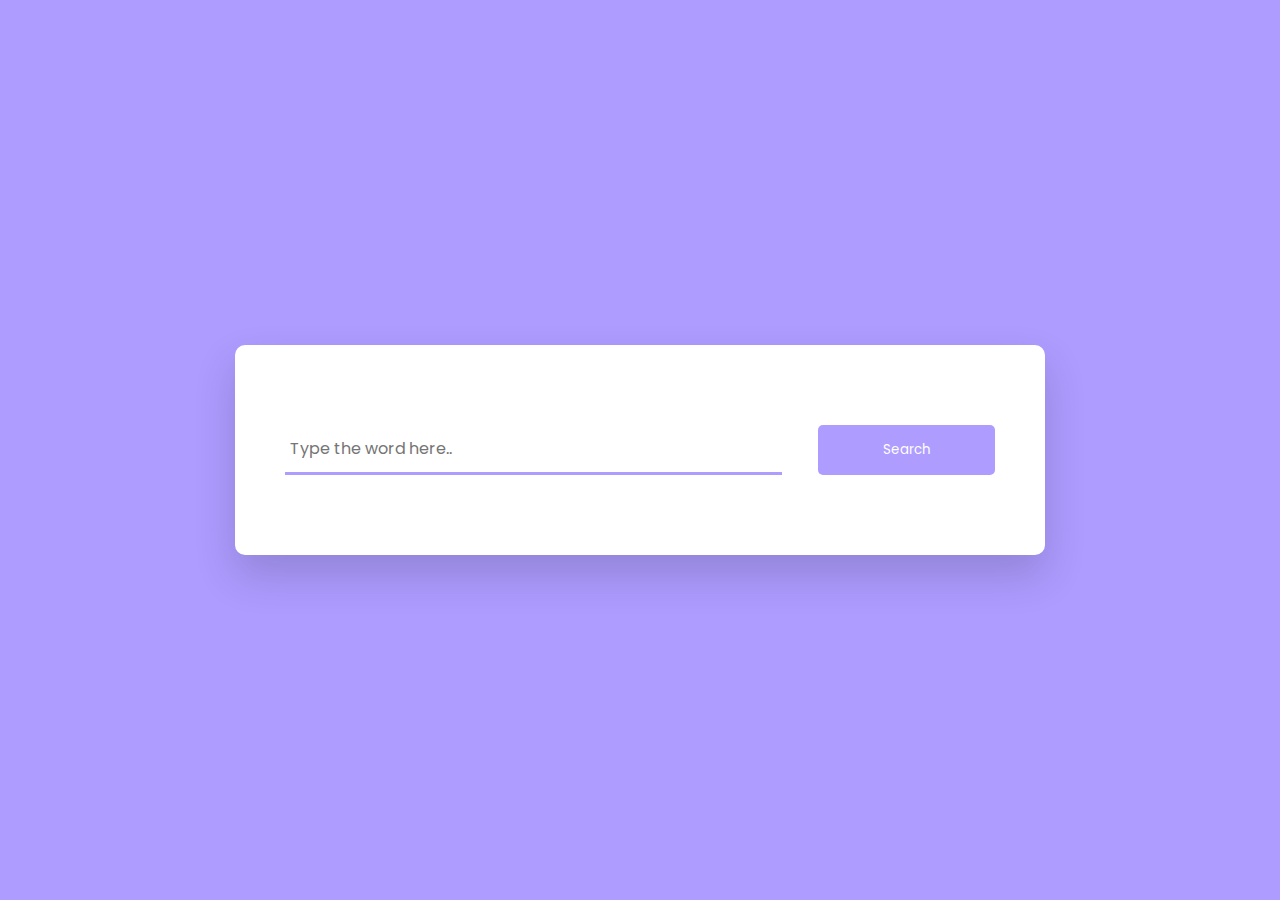
<file: Dictionary/index.html>
<!DOCTYPE html>
<html lang="en">
    <head>
        <meta name="viewport" content="width=device-width, initial-scale=1.0" />
        
        <link
            rel="stylesheet"
            href="https://cdnjs.cloudflare.com/ajax/libs/font-awesome/5.15.4/css/all.min.css"
        />
        
        <link
            href="https://fonts.googleapis.com/css2?family=Poppins&display=swap"
            rel="stylesheet"
        />
        
        <link rel="stylesheet" href="style.css" />
        <title>Dictionary</title>
    </head>
    <body>
        <audio id="sound"></audio>
        <div class="container">
            <div class="search-box">
                <input
                    type="text"
                    placeholder="Type the word here.."
                    id="inp-word"
                />
                <button id="search-btn">Search</button>
            </div>
            <div class="result" id="result"></div>
        </div>
        
        <script src="script.js"></script>
    </body>
</html>
</file>
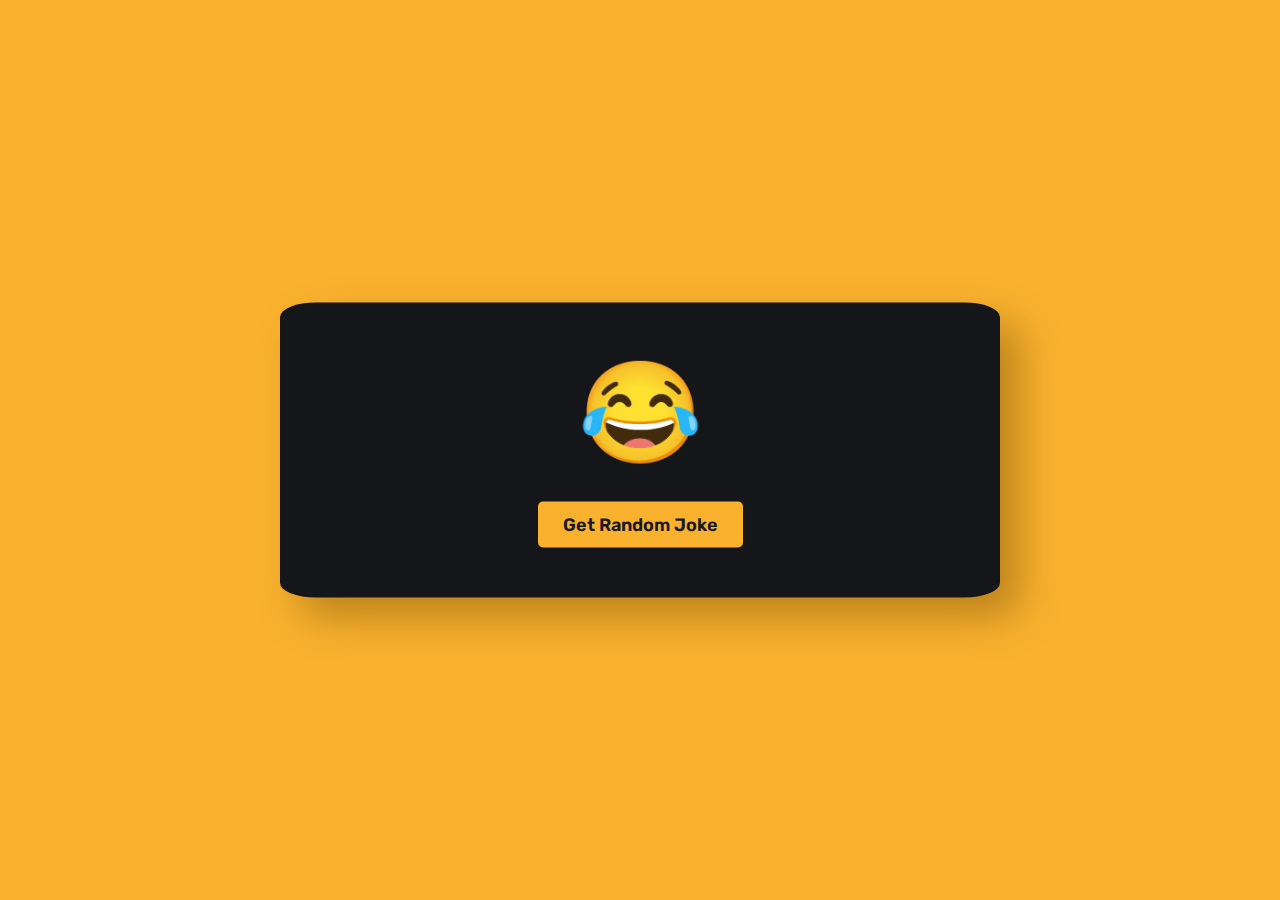
<file: Random_jokes_api/index.html>
<!DOCTYPE html>
<html lang="en">
<head>
    <meta name="viewport" content="width=device-width, initial-scale=1.0">
    <title>Random Joke Generatior</title>
    <link href="https://fonts.googleapis.com/css2?family=Rubik:wght@400;600&display=swap" rel="stylesheet">

    <link rel="stylesheet" href="style.css">
</head>
<body>
    <div class="wrapper">
        <span>&#128514;</span>
        <p id="joke"></p>
        <button id="btn">Get Random Joke</button>
    </div>
    <script src="script.js"></script>
</body>
</html>
</file>
<file: Dictionary/style.css>
* {
    padding: 0;
    margin: 0;
    box-sizing: border-box;
}
*:not(i) {
    font-family: "Poppins", sans-serif;
}
body {
    background-color: #ae9cff;
}
.container {
    background-color: #ffffff;
    width: 90vmin;
    position: absolute;
    transform: translate(-50%, -50%);
    top: 50%;
    left: 50%;
    padding: 80px 50px;
    border-radius: 10px;
    box-shadow: 0 20px 40px rgba(38, 33, 61, 0.2);
}
.search-box {
    width: 100%;
    display: flex;
    justify-content: space-between;
}
.search-box input {
    padding: 5px;
    width: 70%;
    border: none;
    outline: none;
    border-bottom: 3px solid #ae9cff;
    font-size: 16px;
}
.search-box button {
    padding: 15px 0;
    width: 25%;
    background-color: #ae9cff;
    border: none;
    outline: none;
    color: #ffffff;
    border-radius: 5px;
}
.result {
    position: relative;
}
.result h3 {
    font-size: 30px;
    color: #1f194c;
}
.result .word {
    display: flex;
    justify-content: space-between;
    margin-top: 80px;
}
.result button {
    background-color: transparent;
    color: #ae9cff;
    border: none;
    outline: none;
    font-size: 18px;
}
.result .details {
    display: flex;
    gap: 10px;
    color: #b3b6d4;
    margin: 5px 0 20px 0;
    font-size: 14px;
}
.word-meaning {
    color: #575a7b;
}
.word-example {
    color: #575a7b;
    font-style: italic;
    border-left: 5px solid #ae9cff;
    padding-left: 20px;
    margin-top: 30px;
}
.error {
    margin-top: 80px;
    text-align: center;
}
</file>
<file: Random_jokes_api/style.css>
*{
    padding: 0;
    margin: 0;
    box-sizing: border-box;
    font-family: "Rubik",sans-serif;
}
body{
    background-color: #fab22e;
}
.wrapper{
    width: 80vmin;
    padding: 50px 40px;
    background-color: #15161a;
    position: absolute;
    transform: translate(-50%, -50%);
    top: 50%;
    left: 50%;
    border-radius: 5%;
    box-shadow: 20px 20px 40px rgba(97, 63,0, 0.4);

}
span{
    display: block;
    text-align: center;
    font-size: 100px;
}
p{
    font-size: 16px;
    color: #ffffff;
    font-weight: 400;
    text-align: center;
    word-wrap: break-word;
    line-height: 35px;
    margin: 30px 0;
}
.fade{
    opacity: 1;
    transition: opacity 1.5s;
}
button{
    display: block;
    background-color: #fab22e;
    border: none;
    padding: 5px;
    font-size: 18px;
    color: #171721;
    font-weight: 600;
    padding: 12px 25px;
    margin: 0 auto;
    border-radius: 5px;
    cursor: pointer;
}
</file>
